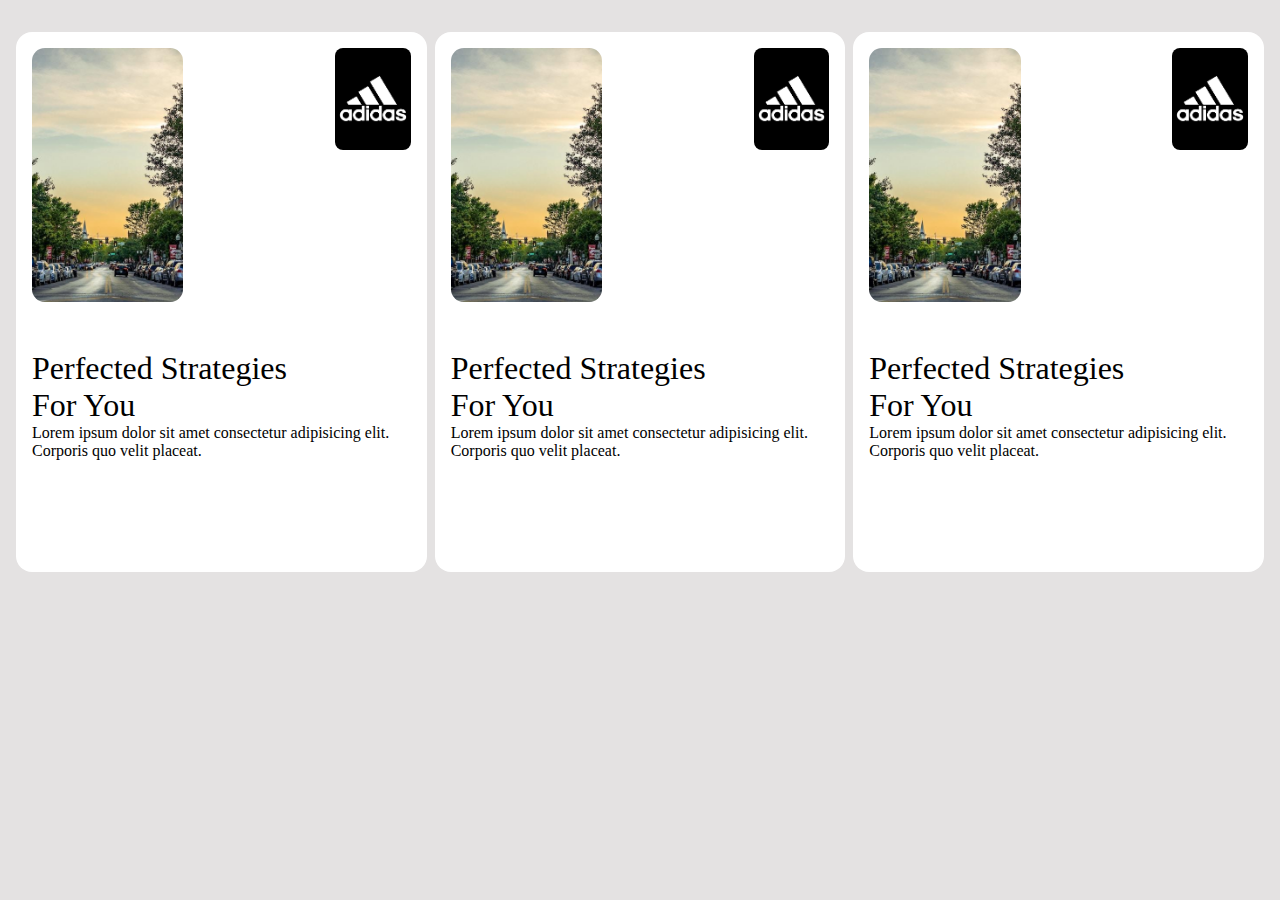
<file: task6-js/index.html>
<!DOCTYPE html>
<html lang="en">
<head>
    <meta charset="UTF-8">
    <meta name="viewport" content="width=device-width, initial-scale=1.0">
    <title>Document</title>
    <link rel="stylesheet" href="resourses/style/main.css">
</head>
<body>
    <main>
        <div class="container">
            <!-- <div class="card">
                <div class="card-images">
                    <div class="img-left">
                          <img src="resourses/assets/images/img1.jpg" alt="">
                    </div>
                    <div class="img-right">
                        <img src="resourses/assets/images/adidas.png" alt="">
                    </div>
                </div>
                <div class="card-description">
                    <h2>Perfected Strategies for you</h2>
                    <p>Lorem ipsum dolor sit amet consectetur adipisicing elit. Corporis quo velit placeat.
    
                    </p>
                </div>
            </div>
            <div class="card">
                <div class="card-images">
                    <div class="img-left">
                          <img src="resourses/assets/images/img1.jpg" alt="">
                    </div>
                    <div class="img-right">
                        <img src="resourses/assets/images/adidas.png" alt="">
                    </div>
                </div>
                <div class="card-description">
                    <h2>Perfected Strategies for you</h2>
                    <p>Lorem ipsum dolor sit amet consectetur adipisicing elit. Corporis quo velit placeat.
    
                    </p>
                </div>
            </div>
            <div class="card">
                <div class="card-images">
                    <div class="img-left">
                          <img src="resourses/assets/images/img1.jpg" alt="">
                    </div>
                    <div class="img-right">
                        <img src="resourses/assets/images/adidas.png" alt="">
                    </div>
                </div>
                <div class="card-description">
                    <h2>Perfected Strategies for you</h2>
                    <p>Lorem ipsum dolor sit amet consectetur adipisicing elit. Corporis quo velit placeat.
    
                    </p>
                </div>
            </div> -->
        </div>
       
    </main>
    <script src="resourses/script/main.js"></script>
</body>
</html>
</file>
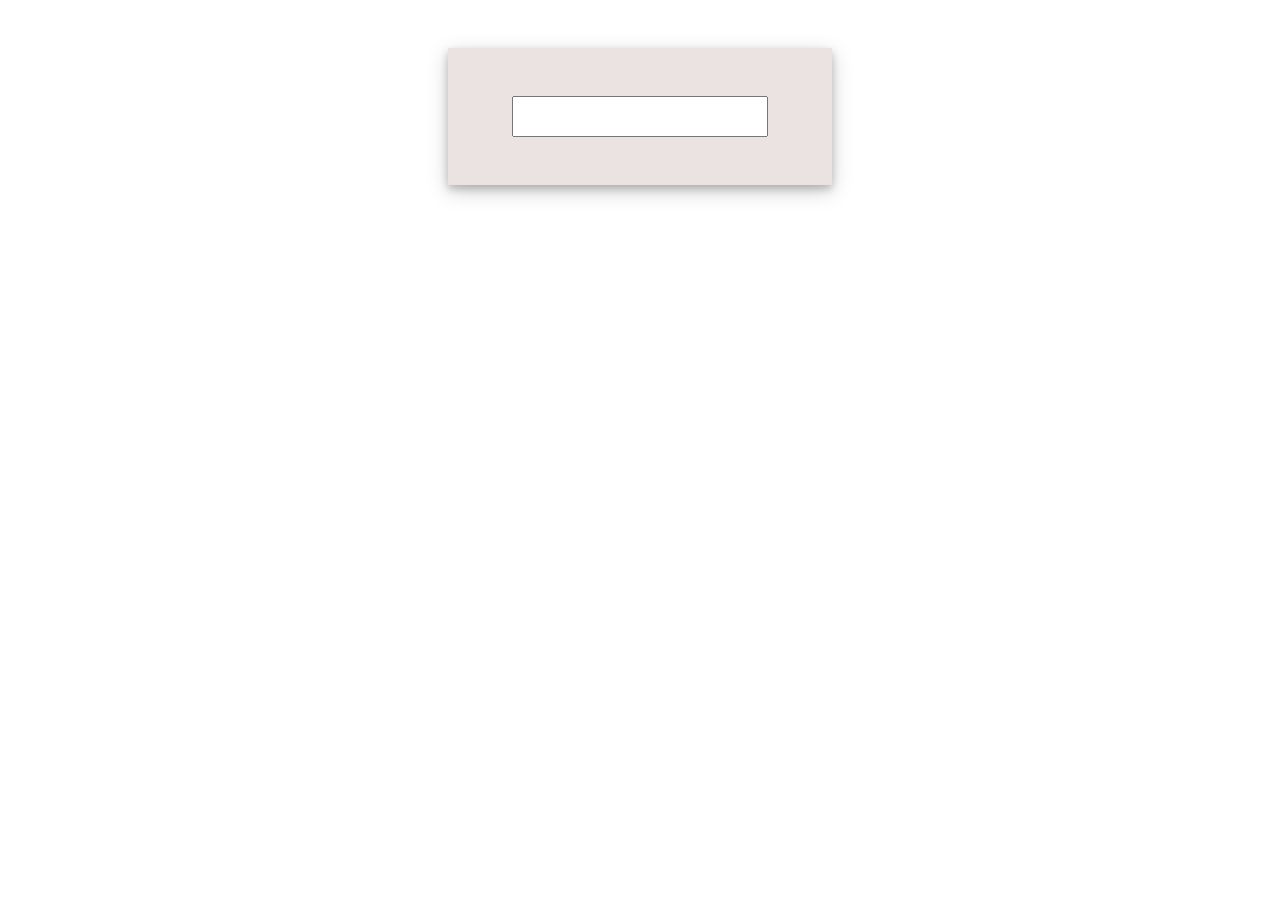
<file: task7/index.html>
<!DOCTYPE html>
<html lang="en">
<head>
    <meta charset="UTF-8">
    <meta name="viewport" content="width=device-width, initial-scale=1.0">
    <link rel="stylesheet" href="resources/style/main.css">
    <title>Document</title>
</head>
<body> 
  <div id="container">
       <form action="">
          <input type="text" value="" id="username">
          <p id="message"></p>
       </form>
  </div>
  
    
    <script src="resources/script/main.js"></script>
</body>
</html>
</file>
<file: task6-js/resourses/style/main.css>
*
 {
    padding: 0;
    margin: 0;
    box-sizing: border-box;
    font-family:'Times New Roman', Times, serif

 }

body
{
    padding-inline: 1rem;
    padding-block: 2rem;
    background-color: rgb(228, 226, 226)
}
.container
{
    display:flex;
    gap:.5rem
}
.card
{

   width: calc((100% - 1rem)/3);
   height: 60vh;
   border-radius: 1rem;
   overflow: hidden;
   padding: 1rem;
   background-color: white;
   transform: ;
   
}
.card .card-images
   {
       height: 50%;
       display: flex;
       justify-content: space-between;
   
      

   }
.card .card-images .img-left   
   {
      height: 100%; 
      width: 40%;
      border-radius: .8rem;
      overflow: hidden;
   }
.card .card-images .img-right  
   {
      height: 40%; 
      width: 20%;
      border-radius: .5rem;
      overflow: hidden;
   }   
.card .card-images img
   {
      height: 100%; 
      width: 100%;
      object-fit: cover;
   }   
.card .card-description  
  {
    padding-top: 3rem;
  } 
.card .card-description h2
   {
       font-weight: 500;
       font-size: 2rem;
       text-transform: capitalize; 
       width: 80%;     
   }
</file>
<file: task7/resources/style/main.css>
*
{
    padding: 0;
    margin: 0;
    box-sizing: border-box;
}

#container
 {  padding-top: 3rem;
    display: flex;
    justify-content: center;
 }
form
{     display: flex;
      flex-direction: column;
      background-color:rgb(235, 226, 226) ;
      box-shadow: 0 4px 8px 0 rgba(0, 0, 0, 0.2), 0 6px 20px 0 rgba(0, 0, 0, 0.19);
      width: 30%;
      padding-block: 3rem;
      padding-inline: 4rem;
  
}
form p
  {
    color: red;
    font-size: 1rem;
    text-transform: capitalize;
  }
input
 {
    padding-block: .7rem;
    padding-inline: .6rem;
 }
</file>
